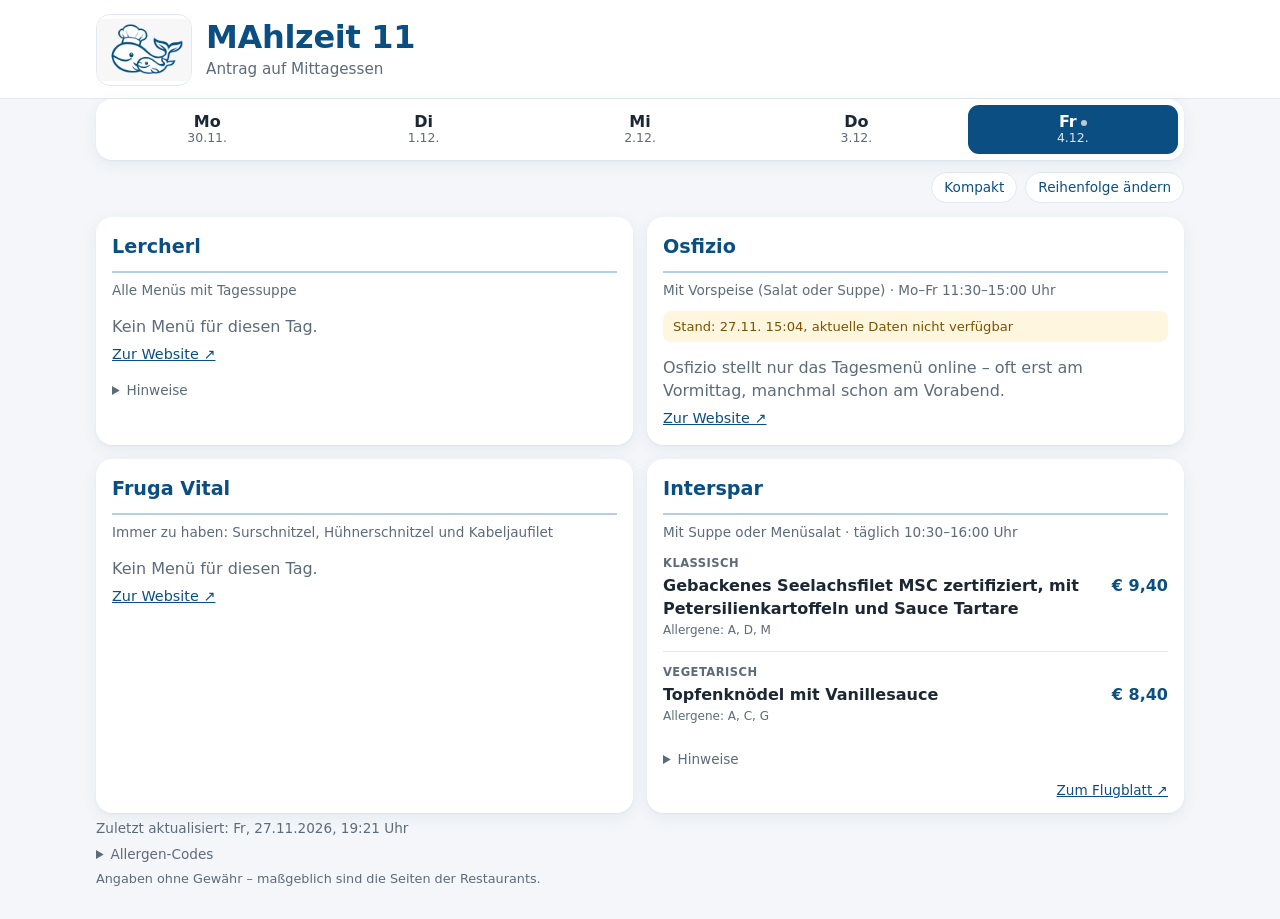
<file: site/index.html>
<!DOCTYPE html>
<html lang="de-AT">
<head>
  <meta charset="utf-8">
  <meta name="viewport" content="width=device-width, initial-scale=1, viewport-fit=cover">
  <title>MAhlzeit 11 – Antrag auf Mittagessen</title>
  <meta name="description" content="Die Mittagsmenüs von Lercherl, Osfizio, Fruga Vital und Interspar auf einen Blick.">
  <meta name="color-scheme" content="light dark">
  <meta name="theme-color" content="#0B4F82" media="(prefers-color-scheme: light)">
  <meta name="theme-color" content="#0e1a26" media="(prefers-color-scheme: dark)">
  <meta name="referrer" content="no-referrer">
  <link rel="icon" href="favicon.ico" sizes="any">
  <link rel="icon" type="image/png" sizes="32x32" href="img/favicon-32.png">
  <link rel="apple-touch-icon" href="img/apple-touch-icon.png">
  <link rel="manifest" href="manifest.webmanifest">
  <link rel="stylesheet" href="css/style.css">
  <script src="js/app.js" defer></script>
</head>
<body>
  <header class="site-header">
    <div class="wrap header-inner">
      <span class="logo-badge"><img src="img/logo.jpg" alt="" width="480" height="320"></span>
      <div>
        <h1 class="title">MAhlzeit 11</h1>
        <p class="subtitle">Antrag auf Mittagessen</p>
      </div>
    </div>
  </header>

  <main class="wrap">
    <nav class="week-nav" aria-label="Woche" hidden>
      <button type="button" class="week-btn" data-dir="-1" aria-label="Vorige Woche">‹</button>
      <span class="week-label" aria-live="polite"></span>
      <button type="button" class="week-btn" data-dir="1" aria-label="Nächste Woche">›</button>
    </nav>
    <div class="day-tabs" role="tablist" aria-label="Wochentag"></div>
    <p class="hint" role="status" hidden></p>
    <div class="toolbar">
      <button type="button" class="tool-btn" data-action="compact" aria-pressed="false">Kompakt</button>
      <button type="button" class="tool-btn" data-action="reorder" aria-pressed="false">Reihenfolge ändern</button>
    </div>
    <section class="cards" aria-live="polite">
      <p class="loading">Menüs werden geladen …</p>
    </section>
  </main>

  <footer class="site-footer wrap">
    <p class="updated"></p>
    <details class="legend">
      <summary>Allergen-Codes</summary>
      <p>A Gluten · B Krebstiere · C Ei · D Fisch · E Erdnuss · F Soja · G Milch/Laktose ·
        H Schalenfrüchte · L Sellerie · M Senf · N Sesam · O Sulfite · P Lupinen · R Weichtiere</p>
    </details>
    <p class="fineprint">Angaben ohne Gewähr – maßgeblich sind die Seiten der Restaurants.</p>
  </footer>
  <noscript><p class="wrap">Diese Seite braucht JavaScript, um die Menüs anzuzeigen.</p></noscript>
</body>
</html>
</file>
<file: site/css/style.css>
/* MAhlzeit 11 – mobile-first, System-Fonts, Farben aus dem Logo */
:root {
  --primary: #0b4f82;
  --primary-strong: #083c63;
  --accent: #b5cfe6;
  --accent-soft: #e6f0f9;
  --bg: #f4f6f9;
  --card: #ffffff;
  --text: #1b2733;
  --muted: #5c6b7a;
  --line: #e2e8ef;
  --warn-bg: #fff6e0;
  --warn-text: #7a5300;
  --veg: #2f7d4f;
  --veg-bg: #e5f4ea;
  --radius: 16px;
  --shadow: 0 1px 2px rgba(11, 79, 130, .06), 0 4px 16px rgba(11, 79, 130, .07);
  --font: system-ui, -apple-system, "Segoe UI", Roboto, "Helvetica Neue", Arial, sans-serif;
}

@media (prefers-color-scheme: dark) {
  :root {
    --primary: #8fbde6;
    --primary-strong: #b5cfe6;
    --accent: #2b4b68;
    --accent-soft: #1a2c3d;
    --bg: #0e1a26;
    --card: #152434;
    --text: #e4edf5;
    --muted: #9aaebf;
    --line: #243a50;
    --warn-bg: #3a2f14;
    --warn-text: #f3d48a;
    --veg: #8fd3a8;
    --veg-bg: #1d3a2a;
    --shadow: 0 1px 2px rgba(0, 0, 0, .3), 0 4px 16px rgba(0, 0, 0, .25);
  }
}

*, *::before, *::after { box-sizing: border-box; }

html { -webkit-text-size-adjust: 100%; }

body {
  margin: 0;
  font-family: var(--font);
  font-size: 1rem;
  line-height: 1.45;
  color: var(--text);
  background: var(--bg);
}

a { color: var(--primary); }
a:hover { color: var(--primary-strong); }
:focus-visible { outline: 3px solid var(--accent); outline-offset: 2px; border-radius: 6px; }

.wrap {
  width: 100%;
  max-width: 1120px;
  margin: 0 auto;
  padding: 0 16px;
}

/* ---------- Header ---------- */
.site-header {
  background: var(--card);
  border-bottom: 1px solid var(--line);
  padding: 14px 0 12px;
  padding-top: max(14px, env(safe-area-inset-top));
}
.header-inner { display: flex; align-items: center; gap: 14px; }
.logo-badge {
  flex: none;
  width: 72px;
  height: 56px;
  border-radius: 14px;
  background: #fff;
  border: 1px solid var(--line);
  display: grid;
  place-items: center;
  overflow: hidden;
}
.logo-badge img { width: 100%; height: auto; display: block; }
.title {
  margin: 0;
  font-size: 1.6rem;
  line-height: 1.1;
  letter-spacing: -.01em;
  color: var(--primary);
  font-weight: 800;
}
.subtitle { margin: 2px 0 0; color: var(--muted); font-size: .95rem; }

/* ---------- Woche + Tabs ---------- */
main { padding-top: 16px; padding-bottom: 24px; }

.week-nav {
  display: flex;
  align-items: center;
  justify-content: center;
  gap: 8px;
  margin-bottom: 10px;
}
.week-nav[hidden] { display: none; }
.week-label { font-weight: 600; color: var(--muted); min-width: 12ch; text-align: center; }
.week-btn {
  font: inherit;
  font-size: 1.3rem;
  line-height: 1;
  width: 36px;
  height: 36px;
  border-radius: 50%;
  border: 1px solid var(--line);
  background: var(--card);
  color: var(--primary);
  cursor: pointer;
}
.week-btn:disabled { opacity: .35; cursor: default; }

.day-tabs {
  display: grid;
  grid-template-columns: repeat(5, 1fr);
  gap: 6px;
  background: var(--card);
  padding: 6px;
  border-radius: var(--radius);
  box-shadow: var(--shadow);
  position: sticky;
  top: 8px;
  z-index: 5;
}
.day-tab {
  font: inherit;
  border: 0;
  border-radius: 11px;
  padding: 8px 4px;
  background: transparent;
  color: var(--text);
  cursor: pointer;
  display: flex;
  flex-direction: column;
  align-items: center;
  line-height: 1.15;
}
.day-tab .wd { font-weight: 700; }
.day-tab .dt { font-size: .78rem; color: var(--muted); }
.day-tab:hover { background: var(--accent-soft); }
.day-tab.no-data:not([aria-selected="true"]) .wd { color: var(--muted); font-weight: 600; }
.day-tab[aria-selected="true"] { background: var(--primary); color: #fff; }
.day-tab[aria-selected="true"] .dt { color: rgba(255, 255, 255, .85); }
@media (prefers-color-scheme: dark) {
  .day-tab[aria-selected="true"] { color: #0e1a26; }
  .day-tab[aria-selected="true"] .dt { color: rgba(14, 26, 38, .8); }
}
.day-tab.is-today .wd::after {
  content: "";
  display: inline-block;
  width: 6px;
  height: 6px;
  margin-left: 4px;
  vertical-align: middle;
  border-radius: 50%;
  background: currentColor;
  opacity: .7;
}

.hint {
  margin: 12px 0 0;
  padding: 10px 14px;
  border-radius: 12px;
  background: var(--accent-soft);
  color: var(--text);
  font-size: .95rem;
}

/* ---------- Werkzeugleiste ---------- */
.toolbar {
  display: flex;
  justify-content: flex-end;
  gap: 8px;
  margin-top: 12px;
}
.tool-btn {
  font: inherit;
  font-size: .85rem;
  padding: 5px 12px;
  border-radius: 999px;
  border: 1px solid var(--line);
  background: var(--card);
  color: var(--primary);
  cursor: pointer;
}
.tool-btn:hover { background: var(--accent-soft); }
.tool-btn[aria-pressed="true"] { background: var(--primary); border-color: var(--primary); color: #fff; }
@media (prefers-color-scheme: dark) {
  .tool-btn[aria-pressed="true"] { color: #0e1a26; }
}
.tool-btn[hidden] { display: none; }

/* Kompakt: nur Gericht + Preis */
.compact .item-meta,
.compact .item-allergens,
.compact .notes,
.compact .card-foot { display: none; }
.compact .item { padding: 8px 0; }
.compact .card { padding-bottom: 6px; }

/* Reihenfolge ändern: Karten auf die Kopfzeile reduziert */
.card.is-reordering { padding-bottom: 16px; border: 2px dashed var(--accent); }
.card.is-reordering .card-head { padding-bottom: 0; border-bottom: 0; }

/* ---------- Karten ---------- */
.cards {
  display: grid;
  grid-template-columns: 1fr;
  gap: 14px;
  margin-top: 14px;
}
@media (min-width: 720px) { .cards { grid-template-columns: repeat(2, 1fr); } }

.loading, .error-box { color: var(--muted); text-align: center; padding: 24px 0; }

.card {
  background: var(--card);
  border-radius: var(--radius);
  box-shadow: var(--shadow);
  padding: 16px 16px 12px;
  display: flex;
  flex-direction: column;
  min-width: 0;
}
.card-head {
  display: flex;
  align-items: center;
  gap: 8px;
  padding-bottom: 10px;
  border-bottom: 2px solid var(--accent);
}
.card-title { margin: 0; font-size: 1.2rem; color: var(--primary); flex: 1; min-width: 0; }
.card-title a { color: inherit; text-decoration: none; }
.card-title a:hover { text-decoration: underline; }
.card-sub { margin: 8px 0 0; font-size: .85rem; color: var(--muted); }

.move-btn {
  font: inherit;
  width: 30px;
  height: 30px;
  border-radius: 8px;
  border: 1px solid var(--line);
  background: transparent;
  color: var(--muted);
  cursor: pointer;
  line-height: 1;
}
.move-btn:hover:not(:disabled) { background: var(--accent-soft); color: var(--primary); }
.move-btn:disabled { opacity: .3; cursor: default; }

.stale {
  margin: 10px 0 0;
  padding: 6px 10px;
  border-radius: 8px;
  background: var(--warn-bg);
  color: var(--warn-text);
  font-size: .82rem;
}

.items { list-style: none; margin: 0; padding: 0; }
.item {
  display: grid;
  grid-template-columns: 1fr auto;
  gap: 2px 12px;
  padding: 12px 0;
  border-bottom: 1px solid var(--line);
}
.item:last-child { border-bottom: 0; }
.item-label {
  grid-column: 1 / -1;
  font-size: .72rem;
  font-weight: 700;
  letter-spacing: .04em;
  text-transform: uppercase;
  color: var(--muted);
}
.item-name { font-weight: 600; overflow-wrap: anywhere; }
.item-price { font-weight: 700; color: var(--primary); white-space: nowrap; font-variant-numeric: tabular-nums; }
.item-meta { grid-column: 1 / -1; font-size: .85rem; color: var(--muted); }
.item-allergens { font-size: .75rem; color: var(--muted); }
.badge {
  display: inline-block;
  margin-left: 6px;
  padding: 1px 7px;
  border-radius: 999px;
  font-size: .7rem;
  font-weight: 700;
  vertical-align: 2px;
  background: var(--veg-bg);
  color: var(--veg);
}

.empty { padding: 14px 0 4px; }
.empty-text { margin: 0; color: var(--muted); }
.empty-link { margin: 6px 0 0; font-size: .9rem; }
.flyer { display: block; margin-top: 10px; }
.flyer img {
  width: 100%;
  max-height: 340px;
  object-fit: contain;
  background: #fff;
  border-radius: 10px;
  border: 1px solid var(--line);
}

.notes { margin-top: 8px; font-size: .85rem; color: var(--muted); }
.notes summary { cursor: pointer; padding: 4px 0; }
.notes ul { margin: 4px 0 0; padding-left: 18px; }

.card-foot {
  margin-top: auto;
  padding-top: 8px;
  font-size: .85rem;
  display: flex;
  justify-content: flex-end;
}

/* ---------- Footer ---------- */
.site-footer { padding-bottom: max(24px, env(safe-area-inset-bottom)); color: var(--muted); font-size: .85rem; }
.site-footer p { margin: 6px 0; }
.legend summary { cursor: pointer; }
.fineprint { font-size: .8rem; }

@media (min-width: 720px) {
  .title { font-size: 2rem; }
  .logo-badge { width: 96px; height: 72px; }
}

@media (prefers-reduced-motion: no-preference) {
  .day-tab, .move-btn, .week-btn { transition: background-color .15s, color .15s; }
}
</file>
